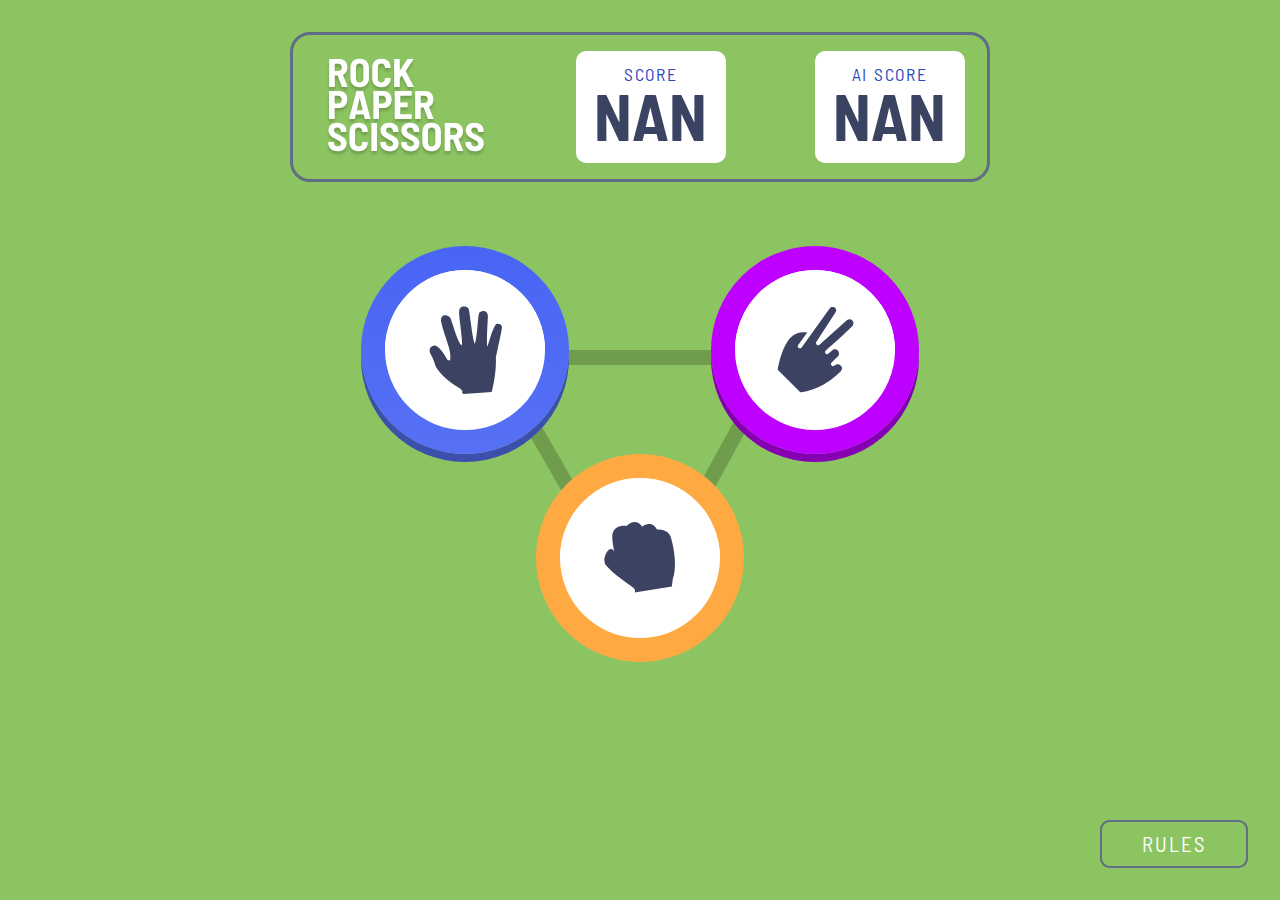
<file: index.html>
<!DOCTYPE html>
<html lang="en">
  <head>
    <meta charset="UTF-8" />
    <meta name="viewport" content="width=device-width, initial-scale=1.0" />

    <link
      rel="icon"
      type="image/png"
      sizes="32x32"
      href="./images/favicon-32x32.png"
    />
    <link rel="stylesheet" href="styles.css" />
    <script src="app.js" defer></script>

    <title>Rock, Paper, Scissors</title>
  </head>
  <body class="preload">
    <div class="container">
      <header class="header">
        <img src="./images/logo.svg" alt="logo" class="logo" />
        <div class="score">
          <div class="score__title">score</div>
          <div class="score__number">0</div>
        </div>
        <div class="aiscore">
          <div class="score__title">Ai Score</div>
          <div class="score__number">0</div>
        </div>
      </header>
      <section class="game">
        <button class="choice-btn" data-choice="rock">
          <div class="choice rock">
            <img src="./images/icon-rock.svg" alt="Rock" />
          </div>
        </button>
        
        <button class="choice-btn" data-choice="scissors">
          <div class="choice scissors">
            <img src="./images/icon-scissors.svg" alt="Scissors" />
          </div>
        </button>
        <button class="choice-btn" data-choice="paper">
          <div class="choice paper">
            <img src="./images/icon-paper.svg" alt="Paper" />
          </div>
        </button>
      </section>
    </div>

    <section class="results hidden">
      <h2 class="results__heading">you picked</h2>
      <h2 class="results__heading">the house picked</h2>
      <div class="results__result"></div>
      <div class="results__winner hidden">
        <h3 class="results__text"></h3>
        <button class="play-again">play again</button>
        <a href=".\index2.html"> <button class="next" tabindex="1">Next</button></a>
      </div>
      <div class="results__result"></div>
      
    </section>

    <button class="rules-btn" tabindex="1">rules</button>
    
   
    <div class="modal">
      <div class="modal__container">
        <header class="modal__header">
          
          <button class="close-btn">
            <img src="./images/icon-close.svg" alt="Close Button"  />
          </button>
          
        </header>
        <div class="rules-container">
        <h2 class="modal__heading">rules<br></h2>
        <div class="text_rule">
          <h6><svg width="8" height="8">
            <rect width="8" height="8" style="fill:rgb(166, 188, 56);stroke-width:3;stroke:rgb(0,0,0)" />
          </svg>Rock beats scissors, scissors beat paper, and paper beats rock.</h6>
          <h6><svg width="8" height="8">
            <rect width="8" height="8" style="fill:rgb(166, 188, 56);stroke-width:3;stroke:rgb(0,0,0)" />
          </svg>Agree ahead of time whether you’ll count off “rock, paper, scissors, shoot” or just “rock, paper, scissors.</h6>
          <h6><svg width="8" height="8">
            <rect width="8" height="8" style="fill:rgb(166, 188, 56);stroke-width:3;stroke:rgb(0,0,0)" />
          </svg>Use rock, paper, scissors to settle minor decisions or simply play to pass the time</h6>
          <h6><svg width="8" height="8">
            <rect width="8" height="8" style="fill:rgb(166, 188, 56);stroke-width:3;stroke:rgb(0,0,0)" />
          </svg>If both players lay down the same hand, each player lays down another hand</h6>
        </div>
        </div>
      </div>
    </div>
    <footer class="footer">
      
    </footer>
  </body>
</html>
</file>
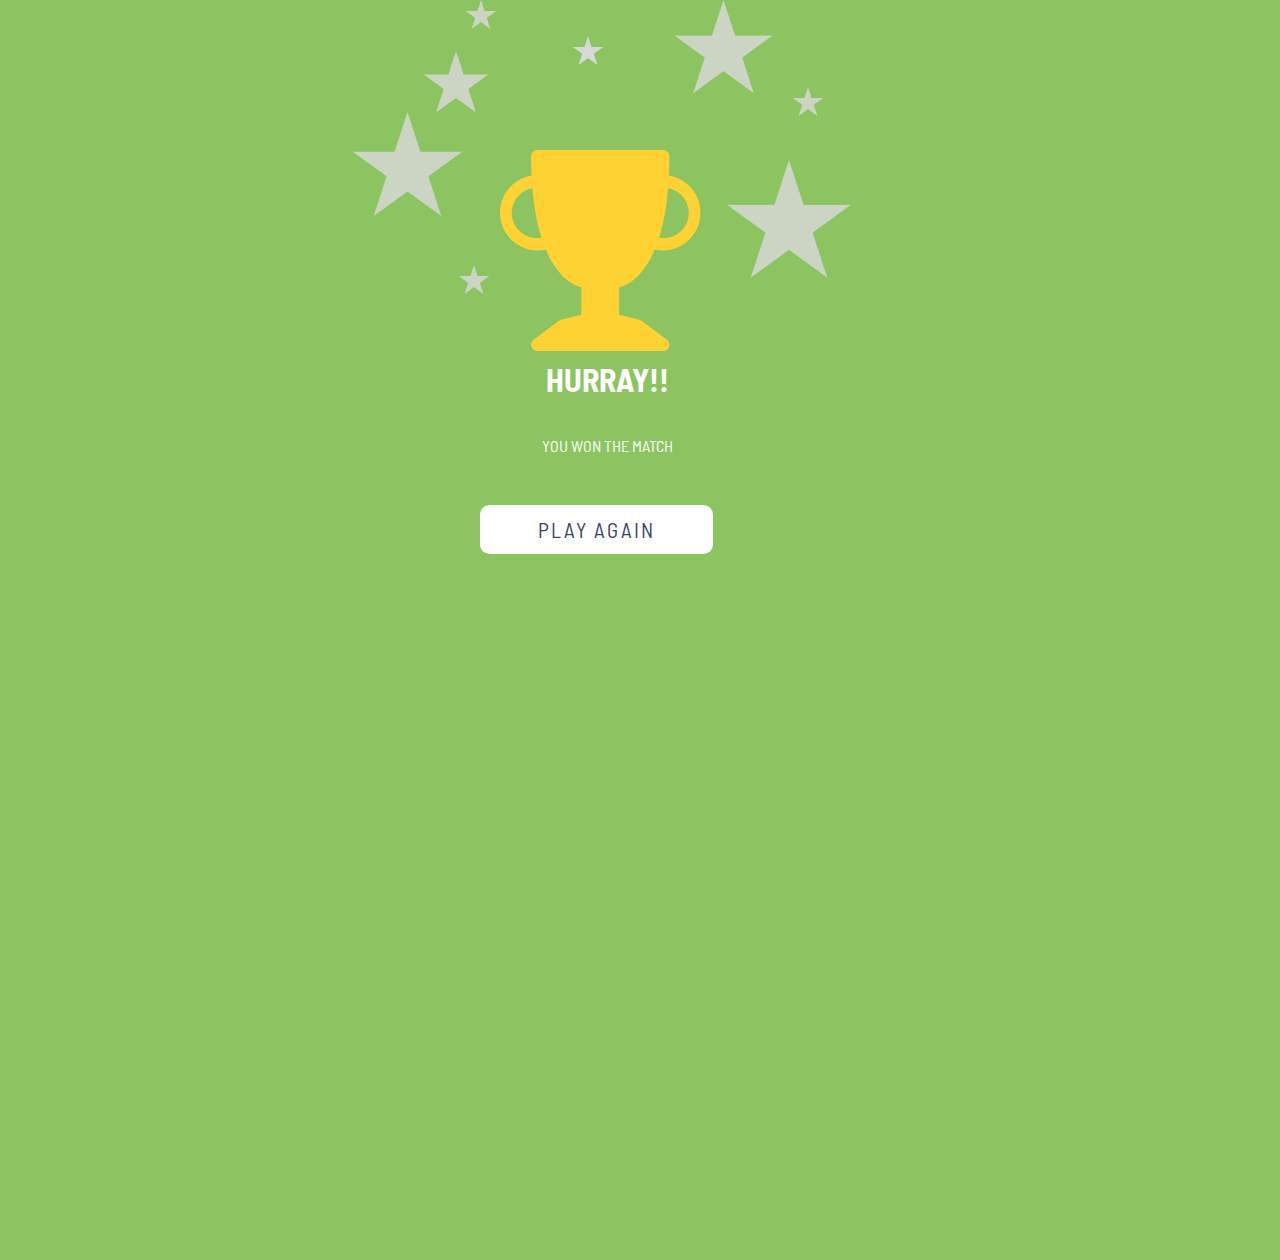
<file: index2.html>
<!DOCTYPE html>
<html>
<head>
<meta name="viewport" content="width=device-width, initial-scale=1">
<style>

</style>
</head>
<link rel="stylesheet" href="styles.css" />
    <script src="app.js" defer></script>
<body>
    <div class="hurray">
<img src=".\images\hurray.png" ></div>
<div class="star"> 
<img src=".\images\cup.png" ></div>
<div class="won">
<h1 >HURRAY!!</h1></div>
<div class="match"><p >YOU WON THE MATCH</p></div>
<a href=".\index.html">
<button class="playwon">play again</button></a>

</body>
</html>
</file>
<file: styles.css>
/* Font */
@import url("https://fonts.googleapis.com/css2?family=Barlow+Semi+Condensed:wght@600;700&display=swap");

/* Variables */
:root {
  --light-text: #ffffff;
  --dark-text: hsl(229, 25%, 31%);
  --score-text: hsl(229, 64%, 46%);
  --outline: hsl(217, 16%, 45%);
  --bg-grad-1: #8cc461;
  --bg-grad-2: #8cc461;
  --scissors-1:#BD00FF;
  --scissors-2: #BD00FF;
  --paper-1: hsl(230, 89%, 62%);
  --paper-2: hsl(230, 89%, 65%);
  --rock-1: #FFA943;
  --rock-2: #FFA943;
  --shadow-light: white;
  --shadow-med: #0000004d;
}

* {
  margin: 0;
  padding: 0;
  box-sizing: border-box;
}

body {
  font-family: "Barlow Semi Condensed", sans-serif;
  background: radial-gradient(at top, var(--bg-grad-1), var(--bg-grad-2));
  min-height: 100vh;
  text-transform: uppercase;
  color: var(--light-text);
}

/* Main Content */
.container {
  position: relative;
  max-width: 700px;
  margin: 0 auto;
  padding-top: 2rem;
}

.header {
  display: flex;
  justify-content: space-between;
  align-items: center;
  height: 150px;
  border: 3px solid var(--outline);
  border-radius: 20px;
  padding: 1rem 1.4rem 1rem 2rem;
}

.logo img {
  height: 100%;
}

.score {
  display: flex;
  flex-direction: column;
  align-items: center;
  justify-content: center;
  background: #fff;
  border-radius: 10px;
  width: 150px;
  height: 100%;
  line-height: 1;
}
.aiscore{display: flex;
  flex-direction: column;
  align-items: center;
  justify-content: center;
  background: #fff;
  border-radius: 10px;
  width: 150px;
  height: 100%;
  line-height: 1;}

.score__title {
  font-size: 1.1rem;
  letter-spacing: 0.1em;
  color: var(--score-text);
}

.score__number {
  font-size: 4rem;
  font-weight: 700;
  color: var(--dark-text);
}

/* Game */
.game {
  position: relative;
  display: grid;
  grid-template-columns: (repeat(2, 1fr));
  grid-template-areas:
    "paper scissors"
    "rock rock";
  place-items: center;
  height: 30rem;
  padding-top: 4rem;
}
.game::before {
  content: "";
  position: absolute;
  width: 100%;
  height: 100%;
  left: 28%;
  top: 35%;
  background: url("./images/bg-triangle.svg") no-repeat;
  z-index: -1;
}

.choice-btn {
  border: none;
  outline: none;
  background: none;
  cursor: pointer;
}
.choice {
  position: relative;
  width: 10rem;
  height: 10rem;
  background: #fff;
  border-radius: 50%;
  display: grid;
  place-items: center;
  box-shadow: inset 0 0.5rem var(--shadow-light);
}
.choice::before,
.choice::after {
  content: "";
  position: absolute;
  left: -15%;
  top: -15%;
  width: 130%;
  height: 130%;
  border-radius: 50%;
  z-index: -1;
}

.choice::after {
  opacity: 0;
  transition: opacity 0.4s ease;
}
.choice-btn:focus .choice::after {
  opacity: 1;
  box-shadow: 0 0 0 2rem #223351;
  z-index: -2;
}

.choice img {
  transform: scale(1.5);
}

.choice.rock::before {
  background: linear-gradient(to bottom, var(--rock-1), var(--rock-2));
  box-shadow: 0 0.5rem var(--rock-med), 0 0.5rem var(--rock-2);
}
.choice.scissors::before {
  background: linear-gradient(to bottom, var(--scissors-1), var(--scissors-2));
  box-shadow: 0 0.5rem var(--shadow-med), 0 0.5rem var(--scissors-2);
}
.choice.paper::before {
  background: linear-gradient(to bottom, var(--paper-1), var(--paper-2));
  box-shadow: 0 0.5rem var(--shadow-med), 0 0.5rem var(--paper-2);
}

.choice-btn[data-choice="rock"] {
  grid-area: rock;
}
.choice-btn[data-choice="scissors"] {
  grid-area: scissors;
}
.choice-btn[data-choice="paper"] {
  grid-area: paper;
}

/* Results */
.results {
  display: grid;
  grid-template-columns: repeat(2, 1fr);
  place-items: center;
  grid-template-areas:
    "you-title ai-title"
    "you-picked ai-picked";
  max-width: 1000px;
  margin: 0 auto;
}

.results__heading {
  font-size: 1.5rem;
  letter-spacing: 0.1em;
  padding: 4rem 0 8rem;
}
.results__result {
  min-width: 10rem;
  min-height: 10rem;
  background: #16213d;
  border-radius: 50%;
  transform: scale(1.4);
  z-index: -1;
}

.results__heading:first-of-type {
  grid-area: you-title;
}
.results__heading:last-of-type {
  grid-area: ai-title;
}
.results__result:first-of-type {
  grid-area: you-picked;
}
.results__result:last-of-type {
  grid-area: ai-picked;
}

.results.show-winner {
  grid-template-columns: repeat(3, 1fr);
  grid-template-areas:
    "you-title . ai-title"
    "you-picked result-winner ai-picked";
}

.winner .choice::after {
  box-shadow: 0 0 0 40px #2E9A2563  , 0 0 0 80px #2E9A2563 , 0 0 0 130px #2E9A2563 ;
  animation: winner 1s ease forwards;
}

@keyframes winner {
  from {
    opacity: 0;
  }
  to {
    opacity: 1;
  }
}

.results__winner {
  grid-area: result-winner;
  display: grid;
  place-items: center;
}
.results__text {
  font-size: 3.5rem;
  padding-bottom: 1.5rem;
}
.play-again {
  background: #fff;
  outline: none;
  border: 2px solid transparent;
  border-radius: 0.6rem;
  color: var(--dark-text);
  padding: 0.6rem 3.5rem;
  font-family: inherit;
  text-transform: inherit;
  font-size: 1.3rem;
  letter-spacing: 0.1em;
  cursor: pointer;
}
.playwon{ background: #fff;
  outline: none;
  border: 2px solid transparent;
  border-radius: 0.6rem;
  color: var(--dark-text);
  padding: 0.6rem 3.5rem;
  font-family: inherit;
  text-transform: inherit;
  font-size: 1.3rem;
  letter-spacing: 0.1em;
  margin-left: 480px;
margin-top: -60px;
  cursor: pointer;}
.play-again:focus {
  border: 2px solid var(--outline);
}

/* Rules Button */
.rules-btn {
  position: absolute;
  bottom: 2rem;
  right: 2rem;
  background: none;
  outline: none;
  border: 2px solid var(--outline);
  border-radius: 0.6rem;
  color: var(--light-text);
  padding: 0.6rem 2.5rem;
  font-family: inherit;
  text-transform: inherit;
  font-size: 1.3rem;
  letter-spacing: 0.1em;
  cursor: pointer;
}
.rules-btn:focus {
  border: 2px solid #fff;
}

/* Rules Modal */
.modal {
  position: absolute;
  height: 100%;
  width: 100%;
  top: 0;
  left: 0;
  display: grid;
  place-items: center;
  background: var(--shadow-med);
  opacity: 0;
  transition: opacity 0.3s ease-in-out;
  pointer-events: none;
  border: #ffffff;
  border-radius: 10px;
  
}

.close-btn {
  background: red;
  cursor: pointer;
  padding: 10px;
  border: 2px solid white;
  border-radius: 35px;
  color: white;
  margin-left:250px;
  margin-top: 40;
  
}
.rules-img {
  padding: 2rem 4rem;
}
.show-modal {
  opacity: 1;
  pointer-events: initial;
}

/* Footer */
.footer {
  position: absolute;
  bottom: 2rem;
  width: 100%;
  padding: 0 2rem;
  text-align: center;
}

.attribution {
  font-size: 12px;
  text-align: center;
}
.attribution a {
  color: #ff652f;
}

/* Utilities */
.preload * {
  transition: none;
}

.hidden {
  display: none;
}
.text_rule{
  background-color: #004429;
  
}

.modal__heading{
  text-align: center;
  color: #fff;

}
.modal__container{
  position: relative;
height: 325px;
top: 80px;
width:278px;
margin-left: 900px;

}
.box{
  border-radius: 20px;
}
.rules-container{
  margin-top: -20px;
  border: 5px solid #fff;
  padding: 20px;
  background-color: #004429;
  border-radius: 20px;
}

.next{
  position: absolute;
  bottom: 2rem;
  right: 2rem;
  margin-right: 150px;
  background: none;
  outline: none;
  border: 2px solid var(--outline);
  border-radius: 0.6rem;
  color: var(--light-text);
  padding: 0.6rem 2.5rem;
  font-family: inherit;
  text-transform: inherit;
  font-size: 1.3rem;
  letter-spacing: 0.1em;
  cursor: pointer;
}
.star{
  
  position: absolute;
  top: 150px;
  left: 500px;
  z-index: 1;
}
.hurray{
  position: absolute;
  top: 0px;
  left: 350px;
  z-index: 2;
}
.won{
  text-align: center;
  margin-top: 360px;
  margin-left: 375px;
  width: 464px;
height: 86px;


}
.match{
  margin-top: -10px;
  text-align: center;
  margin-left: 375px;
  width: 464px;
height: 86px;
}
</file>
